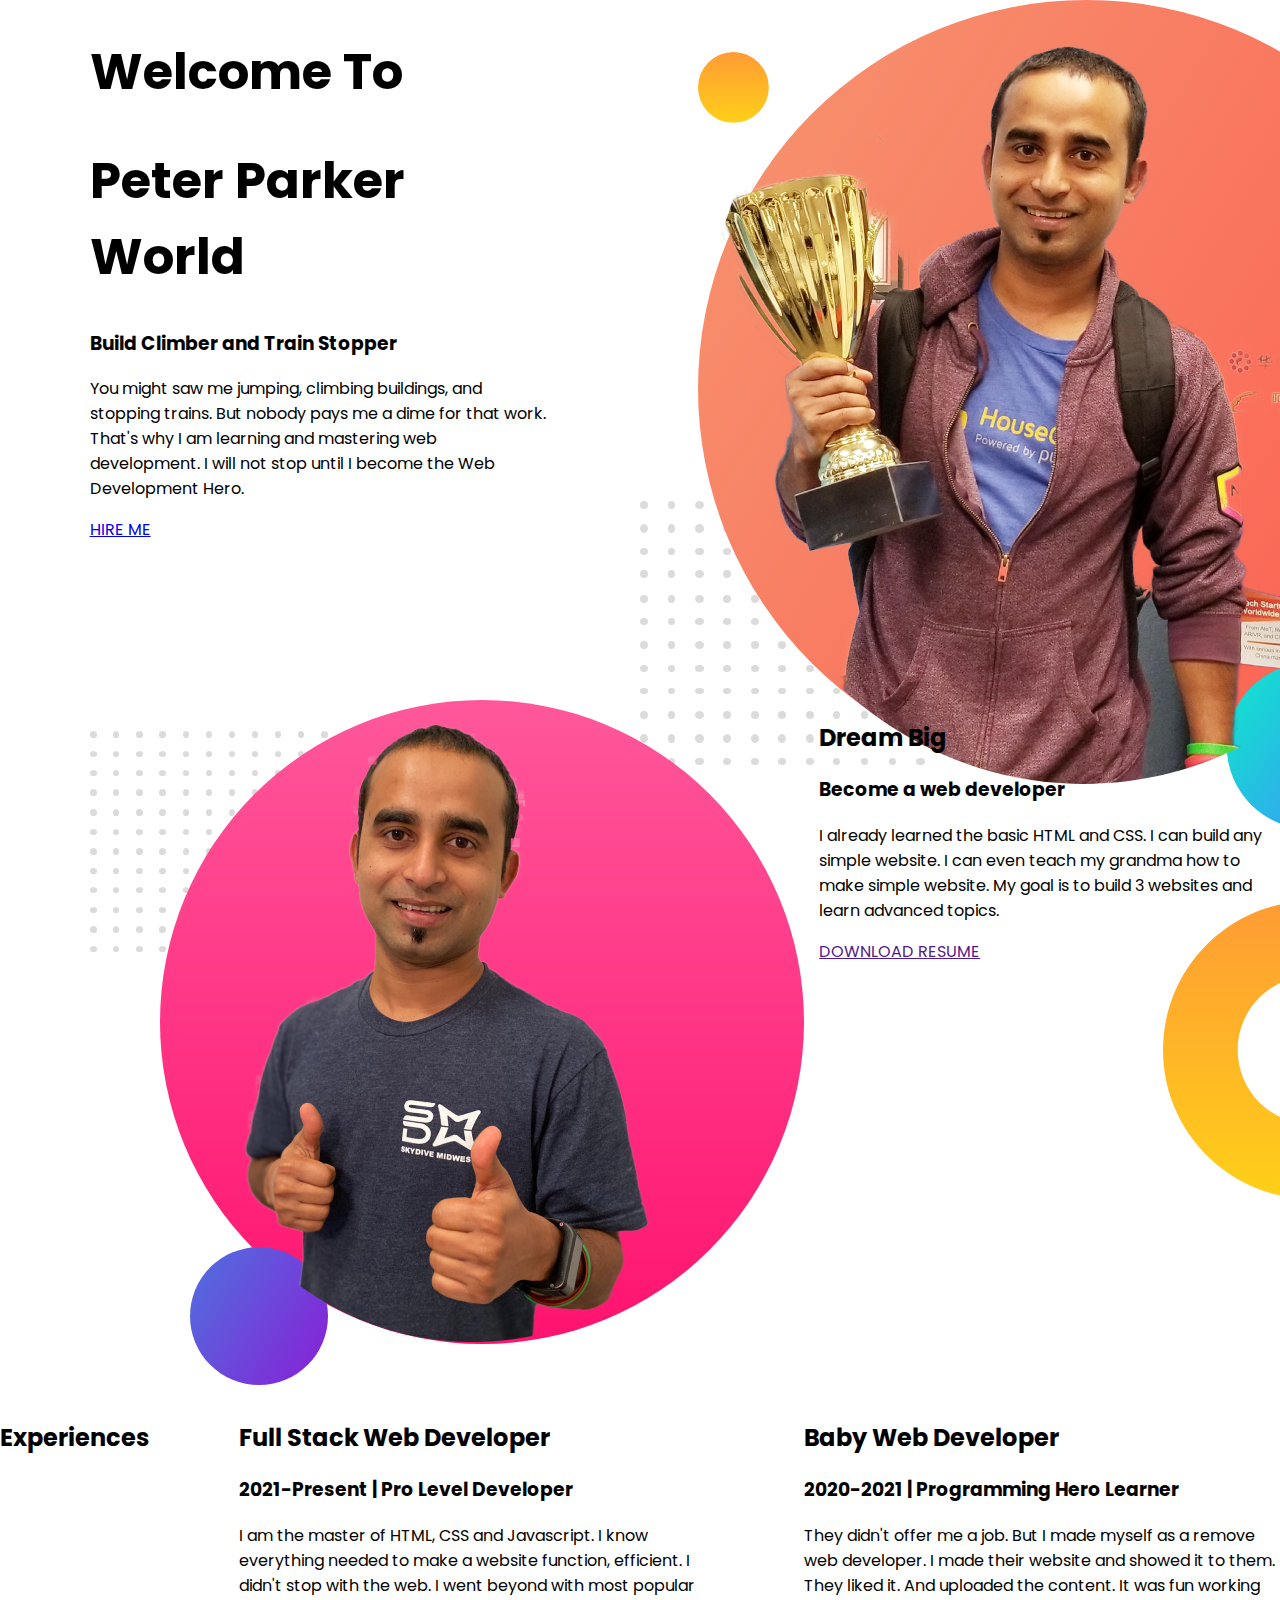
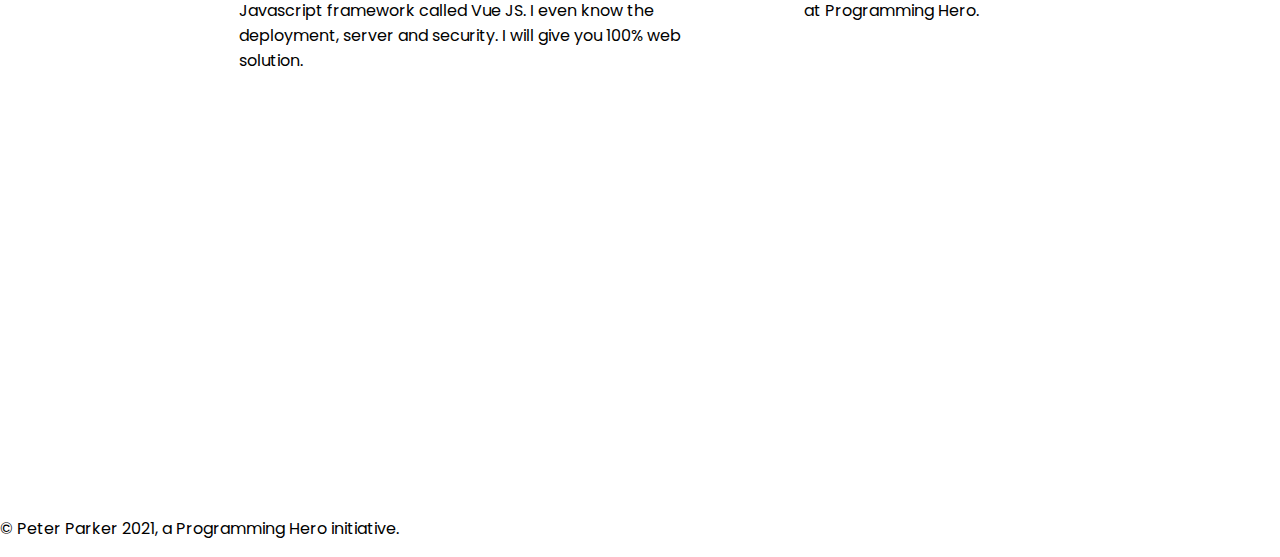
<file: index22.html>
<!DOCTYPE html>
<html lang="en">
<head>
    <meta charset="UTF-8">
    <meta name="viewport" content="width=device-width, initial-scale=1.0">
    <meta http-equiv="X-UA-Compatible" content="ie=edge">
    <title>Peter Parker Website</title>
    <link href="https://fonts.googleapis.com/css?family=Poppins&display=swap" rel="stylesheet">
    <link rel="stylesheet" href="style.css">
</head>
<body>
    <section class="top-banner">
        <div class="half-width">
            <h1>Welcome To</h1>
            <h1><span>Peter Parker</span> World</h1>
            <h3>Build Climber and Train Stopper</h3>
            <p>You might saw me jumping, climbing buildings, and stopping trains. But nobody pays me a dime for that work. That's why I am learning and mastering web development. I will not stop until I become the Web Development Hero.</p>
            <a class="anchor-button" target="_blank" href="https://www.linkedin.com/company/programminghero/">HIRE ME</a>
        </div>
        <div class="half-width">
            <img src="images/jhankar.png" alt="">
        </div>
    </section>
    <section class="dream-area">
        <div class="half-width">
            <img src="images/jhankar2.png" alt="">
        </div>
        <div class="half-width">
            <h2>Dream Big</h2>
            <h3>Become a web developer</h3>
            <p>I already learned the basic HTML and CSS. I can build any simple website. I can even teach my grandma how to make simple website. My goal is to build 3 websites and learn advanced topics.</p>
            <a class="anchor-button" href="">DOWNLOAD RESUME</a>
        </div>
    </section>
    <section class="experience-area">
        <h2>Experiences</h2>
        <div class="half-width" id="full-stack">
            <h2>Full Stack Web Developer</h2>
            <h3>2021-Present | Pro Level Developer</h3>
            <p>I am the master of HTML, CSS and Javascript. I know everything needed to make a website function, efficient. I didn't stop with the web. I went beyond with most popular Javascript framework called Vue JS. I even know the deployment, server and security. I will give you 100% web solution.</p>
        </div>
        <div class="half-width" id="baby-web">
            <h2>Baby Web Developer</h2>
            <h3>2020-2021 | Programming Hero Learner</h3>
            <p>They didn't offer me a job. But I made myself as a remove web developer. I made their website and showed it to them. They liked it. And uploaded the content. It was fun working at Programming Hero.</p>
        </div>
    </section>
    <footer>
        <p>© Peter Parker 2021, a Programming Hero initiative.</p>
    </footer>
</body>
</html>
</file>
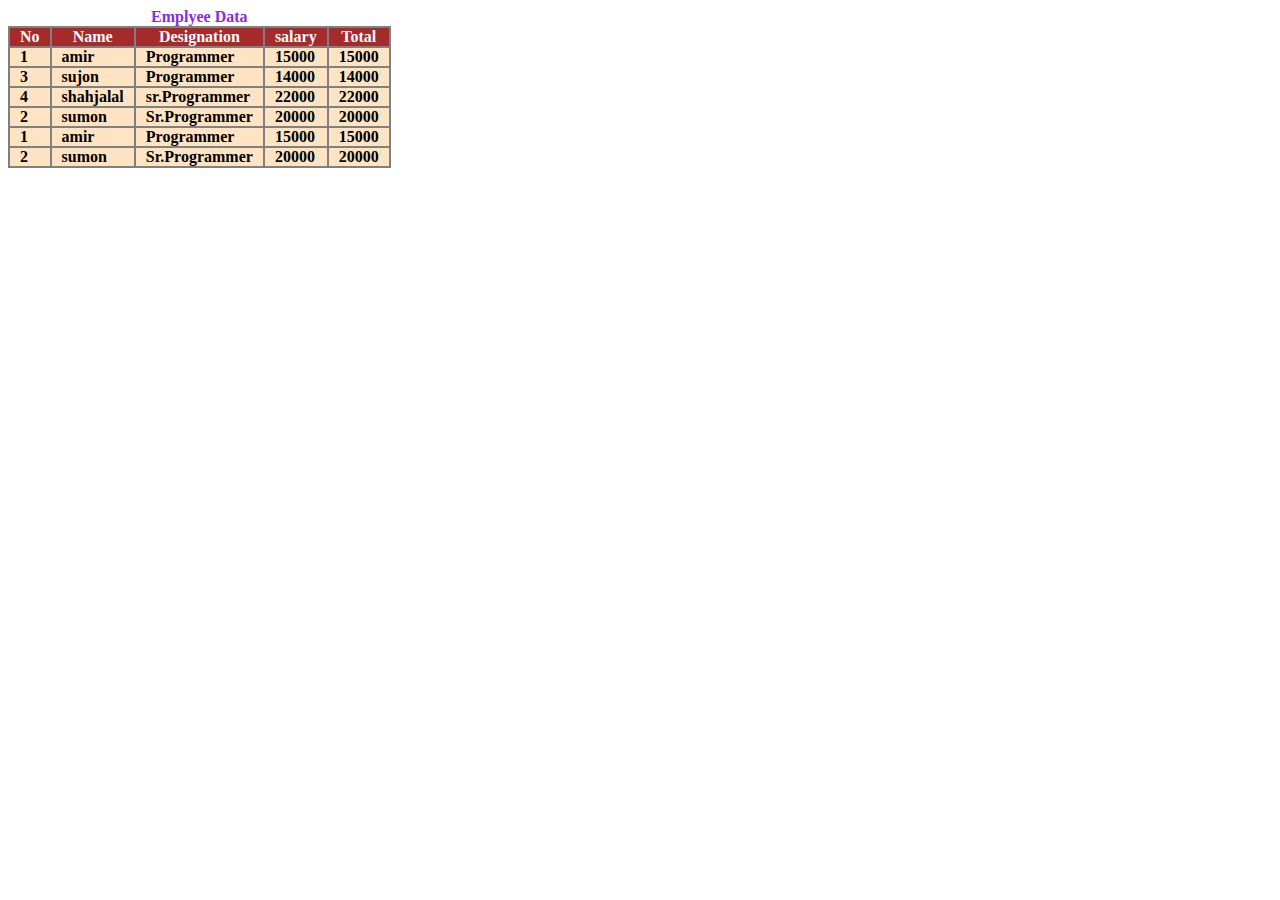
<file: tablepractic.html>
<!DOCTYPE html>
<html lang="en">
<head>
    <meta charset="UTF-8">
    <meta http-equiv="X-UA-Compatible" content="IE=edge">
    <meta name="viewport" content="width=device-width, initial-scale=1.0">
    <title>Table Demo</title>
    <style>
              th,td{ border: 2px solid gray; padding: 0 10px;}
              table {border-collapse: collapse;}
              th{
                  background-color: brown;
                  color: aliceblue;
              }
              td{
                 background-color: bisque;
                 font-weight: 600;
              }
              caption{
                  color: blueviolet;
                  font-family:roboto;
                  font-weight: 700;
              }
              
    </style>
</head>
<body>
       <header>
           <section>
               <table>
                   <caption>Emplyee Data</caption>
                <thead>
                    <tr>
                        <th>No</th>
                        <th>Name</th>
                        <th>Designation</th>
                        <th>salary</th>
                        <th>Total</th>
                    </tr>
                    
                </thead>
                <tbody>
                     <tr>
                         <td>1</td>
                         <td>amir</td>
                         <td>Programmer</td>
                         <td>15000</td>
                         <td>15000</td>
                     </tr>
                     <tr>
                        <td>3</td>
                        <td>sujon</td>
                        <td>Programmer</td>
                        <td>14000</td>
                        <td>14000</td>
                    </tr>
                    <tr>
                        <td>4</td>
                        <td>shahjalal</td>
                        <td>sr.Programmer</td>
                        <td>22000</td>
                        <td>22000</td>
                    </tr>
                    <tr>
                       <td>2</td>
                       <td>sumon</td>
                       <td>Sr.Programmer</td>
                       <td>20000</td>
                       <td>20000</td>
                   </tr>
                   <tr>
                    <td>1</td>
                    <td>amir</td>
                    <td>Programmer</td>
                    <td>15000</td>
                    <td>15000</td>
                </tr>
                <tr>
                   <td>2</td>
                   <td>sumon</td>
                   <td>Sr.Programmer</td>
                   <td>20000</td>
                   <td>20000</td>
               </tr>
                </tbody>
               </table>
                   
           </section>
       </header>
    
    
</body>
</html>
</file>
<file: style.css>
body {
  font-family: 'Poppins', sans-serif;
  margin: 0;
}

section{
  height: 500px;
  display: flex;
  padding-bottom: 200px;
}
.welcome-area {
  
background-image: url(./images/top-banner.png);
background-repeat: no-repeat;
  
}

.dream-area{
background-image: url(./images/dream-bg.png);
background-repeat: no-repeat;
background-position: right;
}

.half-width{
  width: 50%;
  margin-left: 5%;
  padding-left: 2%;
}

.img-1 img{
  
  width: 100%;
}
.img-2 img{
  width: 75%;
  height: auto;
}
h1{
  font-size: 50px;
}
.name-color{
  color: orange;
}

.half-width button a{
  text-decoration: none;
}
.half-width button
{
  border: 2px solid coral;
  background-color: orange;
  border-radius: 5px;
  padding: 10px;
}
.half-width button :hover {
  font-size: 20px;
  transition: .5s;
  
}

.Experiences-area{
  background-image: url(./images/exp-bg.png);
  background-repeat: no-repeat;
 

}

.box{
  box-shadow: 7px 5px 40px gray;
  height: 80%;
  
}
.footer {
  text-align: center;
}
</file>
